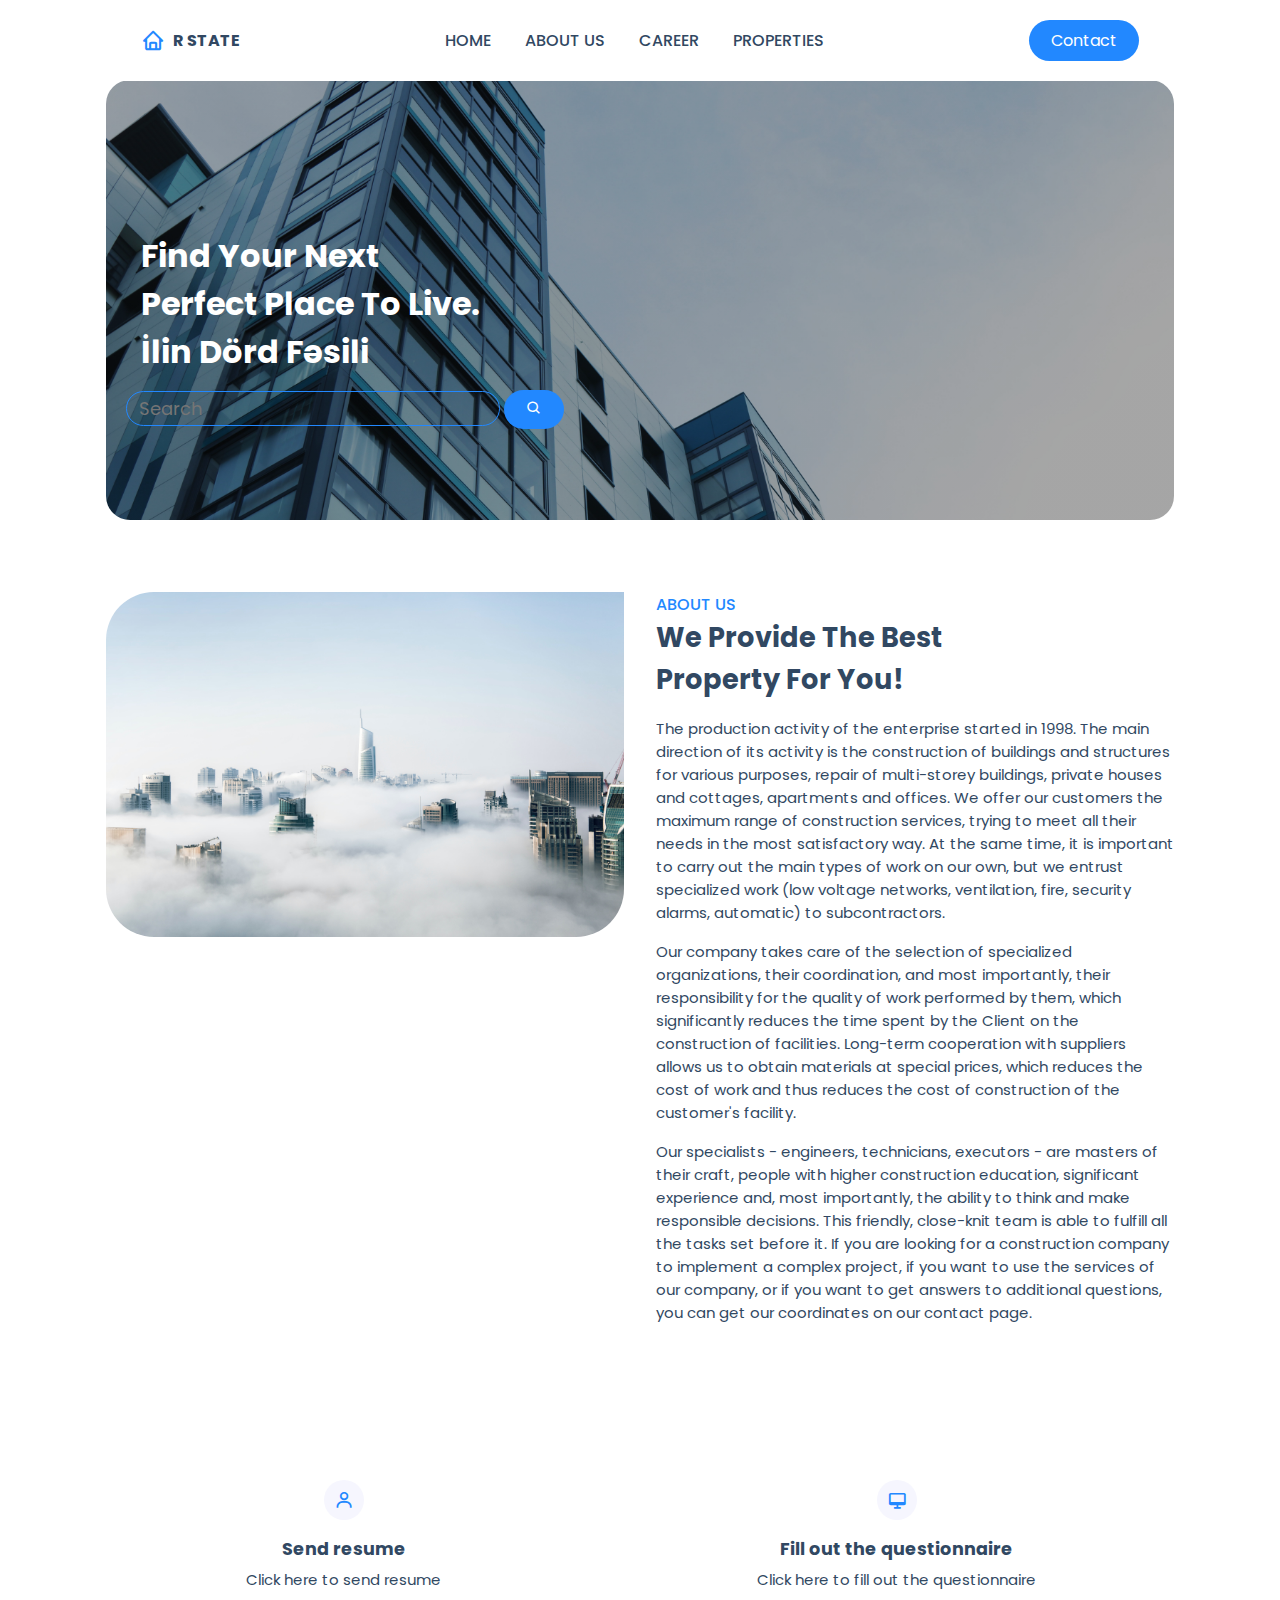
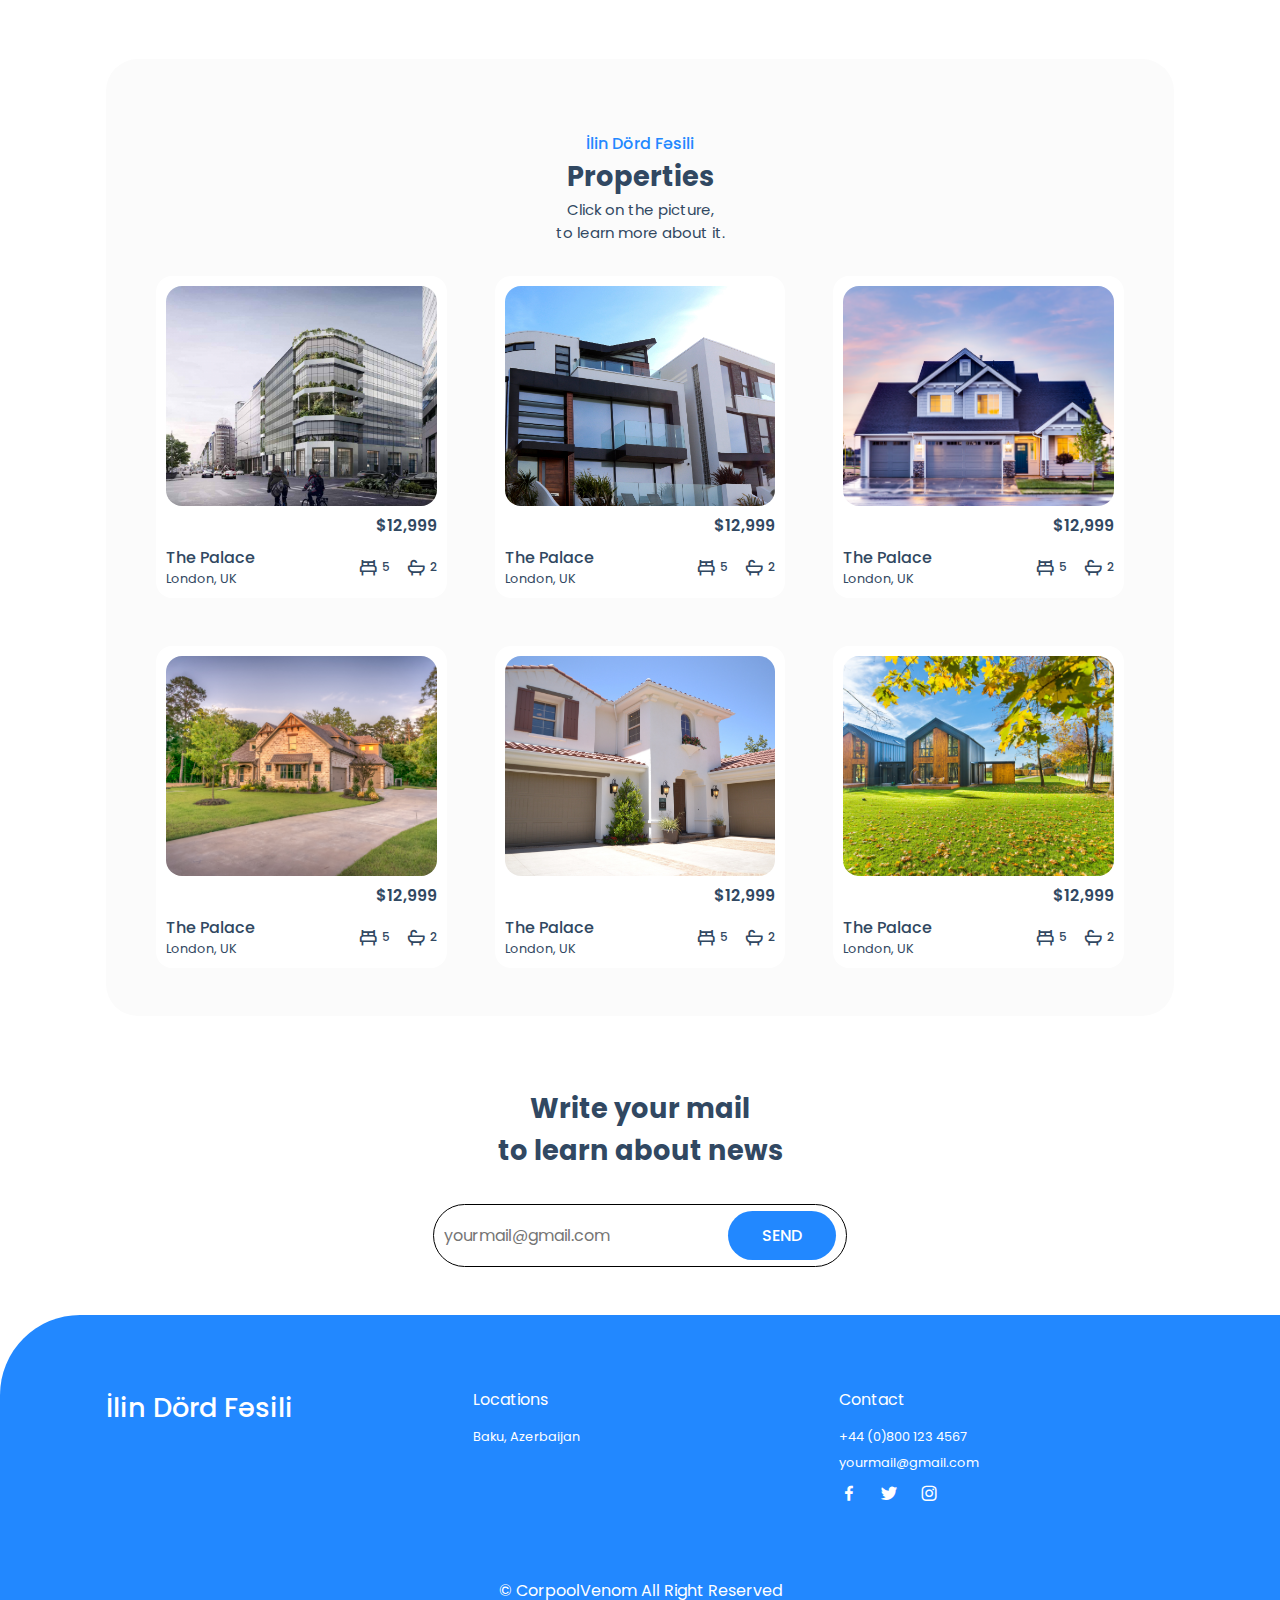
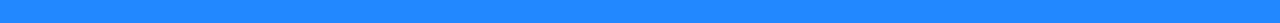
<file: index.html>
<!DOCTYPE html>
<html>
    <head>
        <meta charset="UTF-8">
        <meta http-equiv="X-UA-Compatible" content="IE=edge">
        <meta name="viewport" content="width=device-width, initial-scale=1.0">
        <title>IDF</title>
        <!-- Link to CSS -->
        <link rel="stylesheet" type="text/css" href="css/style.css">
        <!-- Box icons -->
        <link rel="stylesheet" href="https://cdn.jsdelivr.net/npm/boxicons@latest/css/boxicons.min.css">
    </head>

    <body>
        <!-- Navbar -->
        <header>
            <div class="nav-container">
                <!-- Logo -->
                <a href="../idf/index.html" class="logo"><i class='bx bx-home'></i>R State</a>
                <!-- Menu Icon -->
                <input type="checkbox" name="" id="menu">
                <label for="menu" <i class='bx bx-menu' id="menu-icon"></i></label>
                <!-- Nav List -->
                <ul class="navbar">
                    <li><a href="#home">Home</a></li>
                    <li><a href="#about">About us</a></li>
                    <li><a href="#career">Career</a></li>
                    <li><a href="#properties">Properties</a></li>
                </ul>
                <!-- Contact Button -->
                <a href="../idf/contact.html" class="btn">Contact</a>
            </div>
        </header>
        <!-- Home -->
        <section class="home container" id="home">
            <div class="home-text">
                <h1>Find Your Next<br>Perfect Place To Live.<br> İlin Dörd Fəsili</h1>
            </div>
            <div class="searchbox">
              <input type="text" placeholder="Search">
              <a href="#" class="btn"><i class='bx bx-search'></i></a>
            </div>
        </section>
        <!-- About -->
        <section class="about container" id="about">
            <div class="about-img">
                <img src="pic/pexels-aleksandar-pasaric-325185%20(2).jpg">
            </div>
            <div class="about-text">
                <span>About us</span>
                <h2>We Provide The Best<br>Property For You!</h2>
                <p>The production activity of the enterprise started in 1998. The main direction of its activity is the construction of buildings and structures for various purposes, repair of multi-storey buildings, private houses and cottages, apartments and offices. We offer our customers the maximum range of construction services, trying to meet all their needs in the most satisfactory way. At the same time, it is important to carry out the main types of work on our own, but we entrust specialized work (low voltage networks, ventilation, fire, security alarms, automatic) to subcontractors.</p>
                <p>Our company takes care of the selection of specialized organizations, their coordination, and most importantly, their responsibility for the quality of work performed by them, which significantly reduces the time spent by the Client on the construction of facilities. Long-term cooperation with suppliers allows us to obtain materials at special prices, which reduces the cost of work and thus reduces the cost of construction of the customer's facility.</p>
                <p>Our specialists - engineers, technicians, executors - are masters of their craft, people with higher construction education, significant experience and, most importantly, the ability to think and make responsible decisions. This friendly, close-knit team is able to fulfill all the tasks set before it. If you are looking for a construction company to implement a complex project, if you want to use the services of our company, or if you want to get answers to additional questions, you can get our coordinates on our contact page.</p>
            </div>
        </section>
        <!-- Career -->
        <section class="career container" id="career">
            <!-- Box 1 -->
            <a href="resume.html">
            <div class="box">
                <i class='bx bx-user'></i>
                <h3 style="color:var(--text-color);">Send resume</h3>
                <p style="color:var(--text-color);">Click here to send resume</p>
            </div>
          </a>
            <!-- Box 2 -->
            <a href="idf/questionnaire.html">
            <div class="box">
                <i class='bx bx-desktop'></i>
                <h3 style="color:var(--text-color);">Fill out the questionnaire</h3>
                <p style="color:var(--text-color);">Click here to fill out the questionnaire</p>
            </div>
            </a>

        </section>
        <!-- Properties -->
        <section class="properties container" id="properties">
            <div class="heading">
                <span>İlin Dörd Fəsili</span>
                <h2>Properties</h2>
                <p>Click on the picture,<br>to learn more about it.</p>
            </div>
            <div class="properties-container container">
                <!-- Box 1 -->
                <div class="box">
                    <a href="../idf/building1.html"><img src="pic/buildings1.jpg"></a>
                    <h3>$12,999</h3>
                    <div class="content">
                        <div class="text">
                            <h3>The Palace</h3>
                            <p>London, UK</p>
                        </div>
                        <div class="icon">
                            <i class='bx bx-bed'><span>5</span></i>
                            <i class='bx bx-bath'><span>2</span></i>
                        </div>
                    </div>
                </div>
                <!-- Box 2 -->
                <div class="box">
                    <a href="../idf/building2.html"><img src="pic/pexels-expect-best-323780.jpg"></a>
                    <h3>$12,999</h3>
                    <div class="content">
                        <div class="text">
                            <h3>The Palace</h3>
                            <p>London, UK</p>
                        </div>
                        <div class="icon">
                            <i class='bx bx-bed'><span>5</span></i>
                            <i class='bx bx-bath'><span>2</span></i>
                        </div>
                    </div>
                </div>
                <!-- Box 3 -->
                <div class="box">
                    <a href="../idf/building3.html"><img src="pic/pexels-binyamin-mellish-106399.jpg"></a>
                    <h3>$12,999</h3>
                    <div class="content">
                        <div class="text">
                            <h3>The Palace</h3>
                            <p>London, UK</p>
                        </div>
                        <div class="icon">
                            <i class='bx bx-bed'><span>5</span></i>
                            <i class='bx bx-bath'><span>2</span></i>
                        </div>
                    </div>
                </div>
                <!-- Box 4 -->
                <div class="box">
                    <a href="../idf/building4.html"><img src="pic/pexels-pixabay-259588.jpg"></a>
                    <h3>$12,999</h3>
                    <div class="content">
                        <div class="text">
                            <h3>The Palace</h3>
                            <p>London, UK</p>
                        </div>
                        <div class="icon">
                            <i class='bx bx-bed'><span>5</span></i>
                            <i class='bx bx-bath'><span>2</span></i>
                        </div>
                    </div>
                </div>
                <!-- Box 5 -->
                <div class="box">
                    <a href="../idf/building5.html"><img src="pic/pexels-luis-yanez-206172.jpg"></a>
                    <h3>$12,999</h3>
                    <div class="content">
                        <div class="text">
                            <h3>The Palace</h3>
                            <p>London, UK</p>
                        </div>
                        <div class="icon">
                            <i class='bx bx-bed'><span>5</span></i>
                            <i class='bx bx-bath'><span>2</span></i>
                        </div>
                    </div>
                </div>
                <!-- Box 6 -->
                <div class="box">
                    <a href="../idf/building6.html"><img src="pic/pexels-vecislavas-popa-1643389.jpg"></a>
                    <h3>$12,999</h3>
                    <div class="content">
                        <div class="text">
                            <h3>The Palace</h3>
                            <p>London, UK</p>
                        </div>
                        <div class="icon">
                            <i class='bx bx-bed'><span>5</span></i>
                            <i class='bx bx-bath'><span>2</span></i>
                        </div>
                    </div>
                </div>
            </div>
        </section>
        <!-- Newsletter -->
        <section class="newsletter container">
            <h2>Write your mail<br>to learn about news</h2>
            <form action="">
                <input type="email" name="" id="email-box" placeholder="yourmail@gmail.com" required>
                <input type="submit" value="Send" class="btn">
            </form>
        </section>
        <!-- Footer -->
        <section class="footer">
            <div class="footer-container container">
                <h2>İlin Dörd Fəsili</h2>

                <div class="footer-box">
                    <h3>Locations</h3>
                    <a href="#">Baku, Azerbaijan</a>

                </div>

                <div class="footer-box">
                    <h3>Contact</h3>
                    <a href="#">+44 (0)800 123 4567</a>
                    <a href="#">yourmail@gmail.com</a>
                    <div class="social">
                        <a href="#"><i class='bx bxl-facebook'></i></a>
                        <a href="#"><i class='bx bxl-twitter'></i></a>
                        <a href="#"><i class='bx bxl-instagram'></i></a>
                    </div>
                </div>
            </div>
        </section>
        <div class="copyright">
            <p>&#169; CorpoolVenom All Right Reserved</p>
        </div>
    </body>
</html>
</file>
<file: css/style.css>
/* Google fonts*/
@import url('https://fonts.googleapis.com/css2?family=Poppins:ital,wght@0,200;0,300;0,500;0,600;0,700;1,300&display=swap');
*{
  font-family: 'Poppins', sans-serif;
  margin: 0;
  padding: 0;
  box-sizing: border-box;
  scroll-behavior: smooth;
  scroll-padding-top: 4rem;
  list-style: none;
  text-decoration: none;
}

/* Variables */
:root{
  --main-color: #2288ff;
  --second-color: #192f6a;
  --text-color: #314862;
  --bg-color: #fff;
  /*Box Shadow*/
  --box-shadow: 2px 2px 18px rgba(14, 52, 54 / 15%);
}

img{
  width: 100%;
}


body{
  color: var(--text-color);
  min-height: 100vh;
  width: 100vw;
  overflow-x: hidden;
}

section{
  padding: 4.5rem 0 3rem;
}

.container{
  max-width: 1068px;
  margin-left: auto;
  margin-right: auto;
}

.nav-container{
  max-width: 1068px;
  margin-left: auto;
  margin-right: auto;
  display: flex;
  align-items: center;
  justify-content: space-between;
  padding: 20px 35px;
}

header{
  display: block;
  width: 100%;
  background: var(--bg-color);
  position: fixed;
  top: 0;
  left: 0;
  z-index: 100;
}

.logo{
  display: flex;
  align-items: center;
  column-gap: 0.5rem;
  font-size: 1rem;
  font-weight: 700;
  color: var(--text-color);
  text-transform: uppercase;
}

.logo .bx{
  font-size: 24px;
  color: var(--main-color);
}

.navbar{
  display: flex;
}

.navbar a{
  padding: 8px 17px;
  color: var(--text-color);
  font-size: 1rem;
  text-transform: uppercase;
  font-weight: 500;
}

.navbar a:hover{
  color: var(--main-color);
}

#menu-icon{
  font-size: 24px;
  cursor: pointer;
  display: none;
}

#menu{
  display: none;
}

.btn{
  padding: 8px 22px;
  background: var(--main-color);
  color: var(--bg-color);
  border-radius: 5rem;
}

.btn:hover{
  background: #3492fd;
}

.home{
  margin-top: 5rem;
  background: linear-gradient(rgba(0, 0, 0, 0.35), rgba(0, 0, 0, 0.35)), url("../pic/pexels-expect-best-323705%20(1).jpg");
  background-repeat: no-repeat;
  background-size: cover;
  background-position: center;
  height: 440px;
  border-radius: 1.5rem;
  display: flex;
  align-items: center;
}

.home-text{
  padding-left: 35px;
}

.home-text h1{
  color: var(--bg-color);
  font-size: 2rem;
  margin-bottom: 1rem;
}

.searchbox{
  position: absolute;
  margin-top: 12rem;
  margin-left: 20px;
  width: 100%;
}

.searchbox input{
  color: white;
  border: 1.5px solid var(--main-color);
  font-size: 18px;
  padding: 12px;
  background: transparent;
  border-radius: 20px;
  height: 35px;
}

.searchbox input:hover{
  opacity: .8;
}

.about{
  display: grid;
  grid-template-columns: repeat(auto-fit, minmax(18rem, auto));
  gap: 2rem;
}

.about-img img{
  border-radius: 3rem 0 3rem 3rem;
}

.about-text span{
  font-size: 1rem;
  text-transform: uppercase;
  font-weight: 500;
  color: var(--main-color);
}

.about-text h2{
  font-size: 1.7rem;
}

.about-text p{
  font-size: 0.938rem;
  margin: 1rem 0 1rem;
}

.career{
  display: grid;
  grid-template-columns: repeat(auto-fit, minmax(240px, auto));
  gap: 2.4rem;
}

.career .box{
  padding: 20px;
  background: var(--bg-color);
  box-shadow: var(--box-shadow);
  text-align: center;
  border-radius: 2rem;
}

.career .box:hover{
  background: var(--main-color);
  color: var(--bg-color);
  transition: 0.4s all linear;
}

.career .box .bx{
  padding: 10px;
  border-radius: 50%;
  background: #f6f6fe;
  color: var(--main-color);
  font-size: 20px;
}

.career .box h3{
  font-size: 1.1rem;
  margin: 1rem 0 0.4rem;
}

.career .box p{
  font-size: 00.938rem;
}

/* Properties */

.heading{
  text-align: center;
  margin-bottom: 2rem;
}

.heading span{
  font-weight: 500;
  color: var(--main-color);
}

.heading h2{
  font-size: 1.7rem;
}

.heading p{
  font-size: 0.938rem;
}

.properties{
  background: #fbfbfb;
  border-radius: 2rem;
}

.properties-container{
  display: grid;
  grid-template-columns: repeat(auto-fit, minmax(240px, auto));
  gap: 3rem;
  padding: 0 50px;
}

.properties-container .box{
  background: var(--bg-color);
  padding: 10px;
  border-radius: 1rem;
  box-shadow: var(--box-shadow);
}

.properties-container .box:hover{
  transform: translateY(-10px);
  transition: 0.5s;
}

.properties-container .box img{
  border-radius: 1rem;
  height: 220px;
  object-fit: cover;
  object-position: center;
}

.properties-container .box h3{
  font-size: 1rem;
  font-weight: 600;
  float: right;
}

.properties-container .box .content{
  display: flex;
  justify-content: space-between;
  margin-top: 2rem;
}

.properties-container .box .content .text h3{
  font-weight: 500;
}

.properties-container .box .content .text p{
  font-size: 0.8rem;
}

.properties-container .box .content .icon{
  display: flex;
  align-items: center;
  column-gap: 1rem;
}

.properties-container .box .content .icon .bx{
  display: flex;
  align-items: center;
  font-size: 20px;
}

.properties-container .box .content .icon span{
  font-size: 12px;
  font-weight: 500;
  margin-left: 4px;
}

.newsletter{
  display: flex;
  flex-direction: column;
  align-items: center;
  row-gap: 2rem;
  justify-content: center;
  text-align: center;
}

.newsletter h2{
  font-size: 1.7rem;
}

.newsletter form{
  background: var(--bg-color);
  box-shadow: var(--box-shadow);
  border: 1px solid black;
  padding: 6px 10px;
  border-radius: 5rem;
}

.newsletter form input{
  border: none;
  outline: none;
  font-size: 1rem;
}

.newsletter #email-box{
  width: 280px;
}

.newsletter .btn{
  padding: 12px 34px;
  font-weight: 500;
  text-transform: uppercase;
}

.footer{
  background: var(--main-color);
  color: var(--bg-color);
  border-radius: 5rem 0 0 0;
}

.footer-container{
  display: grid;
  grid-template-columns: repeat(auto-fit, minmax(240px, auto));
  gap: 2rem;
}

.footer-container h2{
  font-size: 1.7rem;
  font-weight: 500;
}

.footer-box{
  display: flex;
  flex-direction: column;
}

.footer-box h3{
  margin-bottom: 1rem;
  font-size: 1rem;
  font-weight: 400;
}

.footer-box a{
  font-size: 0.8rem;
  color: var(--bg-color);
  font-weight: 400;
  margin-bottom: 0.5rem;
}

.footer-box a:hover{
  color: var(--text-color);
}

.social a{
  font-size: 20px;
  margin-right: 1rem;
}

.social a:hover{
  color: var(--second-color);
}

.copyright{
  padding: 20px;
  text-align: center;
  color: var(--bg-color);
  background: var(--main-color);
}

/* Making Responsive */
@media(max-width: 1080px){
  .container{
    margin-left: 1rem;
    margin-right: 1rem;
  }
}

@media (max-width: 880px){
  section{
    padding: 4rem 0 3rem;
  }

  .properties-container{
    grid-template-columns: repeat(auto-fit, minmax(200px, auto));
    gap: 1rem;
    padding: 0 10px;
  }

  .footer-container{
    grid-template-columns: repeat(auto-fit, minmax(200px, auto));
    gap: 1rem;
  }
}

@media (max-width: 768px){
  .nav{
    padding: 10px 0;
  }

  #menu-icon{
    display: initial;
  }

  .navbar{
    position: absolute;
    top: 100%;
    right: 0;
    left: 0;
    display: flex;
    flex-direction: column;
    background: var(--second-color);
    text-align: center;
    clip-path: circle(0% at 100% 1%);
    transition: 0.6s;
  }

  .navbar a{
    display: block;
    margin: 1rem;
    padding: 20px;
    color: var(--bg-color);
  }

  .navbar a:hover{
    background: var(--main-color);
    color: var(--bg-color);
    transition: 0.2s ease;
  }

  #menu:checked ~ .navbar{
    clip-path: circle(144% at 100% 1%);
  }

  .about-text span{
    font-size: 0.9rem;
  }

  .about-text h2,
  .heading h2,
  .newsletter h2{
    font-size: 1.4rem;
  }
}

@media (max-width: 638px){
  .about-text{
    text-align: center;
  }

  .about-img{
    order: 2;
  }
}

@media (max-width: 442px){
  .home-text{
    padding-left: 14px;
  }

  .home-text h1{
    font-size: 1.7rem;
  }

  .about-text h2,
  .heading h2,
  .newsletter h2{
    font-size: 1.2rem;
  }

  .properties-container{
    padding: 0;
  }

  .searchbox input{
    width: 150px;
  }
}
</file>
